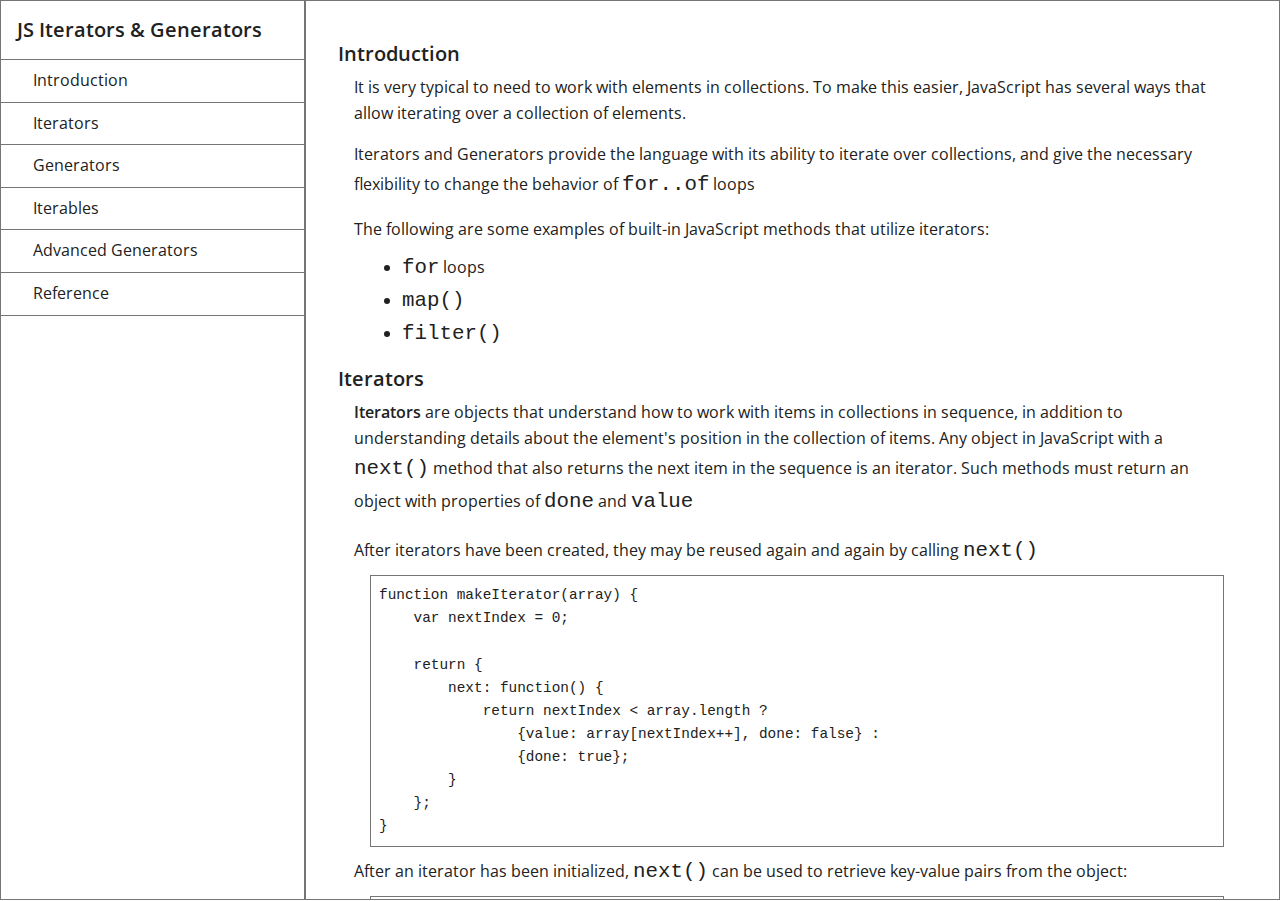
<file: v1/public/index.html>
<!DOCTYPE html>
<html lang="en">

<head>
    <meta charset="UTF-8">
    <meta name="viewport" content="width=device-width, initial-scale=1.0">
    <meta http-equiv="X-UA-Compatible" content="ie=edge">
    <link href="https://fonts.googleapis.com/css?family=Open+Sans:400,600" rel="stylesheet">
    <link rel="stylesheet" href="assets/styles/reset.css">
    <link rel="stylesheet" href="assets/styles/main.css">
    <title>Technical Documentation</title>
</head>

<body>
    <div class="main-container">
        <nav id="navbar" class="navbar">
            <header>
                <h1>JS Iterators &amp; Generators</h1>
            </header>
            <ul>
                <a class="nav-link" href="#Introduction">
                    <li>Introduction</li>
                </a>
                <a class="nav-link" href="#Iterators">
                    <li>Iterators</li>
                </a>

                <a class="nav-link" href="#Generators">
                    <li>Generators</li>
                </a>

                <a class="nav-link" href="#Iterables">
                    <li>Iterables</li>
                </a>
                <a class="nav-link" href="#Advanced_Generators">
                    <li>Advanced Generators</li>
                </a>
                <a class="nav-link" href="#Reference">
                    <li>Reference</li>
                </a>

            </ul>
        </nav>
        <main id="main-doc" class="main-doc">
            <section id="Introduction" class="main-section">
                <header>
                    <h1>Introduction</h1>
                </header>
                <p>It is very typical to need to work with elements in collections. To make this easier, JavaScript has several
                    ways that allow iterating over a collection of elements.</p>
                <p>Iterators and Generators provide the language with its ability to iterate over collections, and give the
                    necessary flexibility to change the behavior of
                    <code>for..of</code> loops</p>
                <p>The following are some examples of built-in JavaScript methods that utilize iterators:</p>
                <ul>
                    <li>
                        <code>for</code> loops</li>
                    <li>
                        <code>map()</code>
                    </li>
                    <li>
                        <code>filter()</code>
                    </li>
                </ul>
            </section>
            <section id="Iterators" class="main-section">
                <header>
                    <h1>Iterators</h1>
                </header>
                <p>
                    <strong>Iterators</strong> are objects that understand how to work with items in collections in sequence, in
                    addition to understanding details about the element's position in the collection of items. Any object
                    in JavaScript with a
                    <code>next()</code> method that also returns the next item in the sequence is an iterator. Such methods must return an object
                    with properties of
                    <code>done</code> and
                    <code>value</code>
                </p>

                <p>After iterators have been created, they may be reused again and again by calling
                    <code>next()</code>
                </p>

                <code class="long">function makeIterator(array) {
    var nextIndex = 0;

    return {
        next: function() {
            return nextIndex < array.length ?
                {value: array[nextIndex++], done: false} :
                {done: true};
        }
    };
}</code>

                <p>After an iterator has been initialized,
                    <code>next()</code> can be used to retrieve key-value pairs from the object:</p>

                <code class="long">var myArray = makeIterator(['one', 'two']);
console.log(myArray.next().value); // 'one'
console.log(myArray.next().value); // 'two'
console.log(myArray.next().done); // true</code>

            </section>
            <section id="Generators" class="main-section">
                <header>
                    <h1>Generators</h1>
                </header>
                <p>Custom iterators can be very helpful for many tasks, however their stateful nature means that programming
                    them can be tricky.
                    <strong>Generators</strong> offer a way to write an iterative algorithm via a function capable of keeping track
                    of its own state.</p>
                <p>
                    <strong>GeneratorFunctions</strong> are special functions that behave as factories for iterators. Such functions
                    return new Generator objects. The
                    <code>function*</code> syntax is used to designate a function as a GeneratorFunction</p>
                <code class="long">function* idMaker() {
    var index = 0;
    while(true)
        yield index++;
}

var gen = idMaker();

console.log(gen.next().value); // 0
console.log(gen.next().value); // 1
console.log(gen.next().value); // 2
// ...</code>

            </section>
            <section id="Iterables" class="main-section">
                <header>
                    <h1>Iterables</h1>
                </header>
                <p>
                    <strong>Iterables</strong> are objects that have a specified iteration behavior.</p>
                <p>Objects must implement the
                    <code>@@iterator</code> method in order to be
                    <strong>iterable</strong>. This requires the object to have a property with the
                    <code>Symbol.iterator</code> key.</p>
                <p>Custom iterables may be defined as follows:</p>
                <code class="long">var myIterable = {};
myIterable[Symbol.iterator] = function* () {
    yield 1;
    yield 2;
    yield 3;
};

for (let value of myIterable) {
    console.log(value);
}
// 1
// 2
// 3</code>
                <p>The built-in
                    <code>String</code>,
                    <code>Array</code>,
                    <code>TypedArray</code>, and
                    <code>Set</code> types are all iterables, as their prototypes have a
                    <code>Symbol.iterator</code> method defined.</p>
                <p>A few statements and expressions require an iterable, including
                    <code>for-of</code> loops, spread syntax,
                    <code>yield*</code>, and destructuring assignment</p>
                <code class="long">for (let value of ['a', 'b', 'c']) {
    console.log(value);
}
// "a"
// "b"
// "c"

[...'abc']; // ["a", "b", "c"]

function* gen() {
    yield* ['a', 'b', 'c'];
}

gen().next(); // { value: "a", done: false }

[a, b, c] = new Set(['a', 'b', 'c']);
a; // "a"</code>

            </section>
            <section id="Advanced_Generators" class="main-section">
                <header>
                    <h1>Advanced Generators</h1>
                </header>
                <p>Generators can be used to efficiently represent infinite or expensive sequences because their values are
                    only calculated as needed instead of all together at initialization.</p>
                <p>The
                    <code>next()</code> method of a generator is also able to accept an input value that can be used to modify the generator's
                    internal state. This value will be treated as the result of the last
                    <code>yield</code> that the generator stopped at.</p>
                <p>Fibonacci Sequence generator that uses
                    <code>next(x)</code> to restart the generator sequence mid-way:</p>
                <code class="long">function* fibonacci() {
var fn1 = 0;
var fn2 = 1;
while (true) {
    var current = fn1;
    fn1 = fn2;
    fn2 = current + fn1;
    var reset = yield current;
    if (reset) {
        fn1 = 0;
        fn2 = 1;
    }
}
}

var sequence = fibonacci();
console.log(sequence.next().value);     // 0
console.log(sequence.next().value);     // 1
console.log(sequence.next().value);     // 1
console.log(sequence.next().value);     // 2
console.log(sequence.next().value);     // 3
console.log(sequence.next().value);     // 5
console.log(sequence.next().value);     // 8
console.log(sequence.next(true).value); // 0
console.log(sequence.next().value);     // 1
console.log(sequence.next().value);     // 1
console.log(sequence.next().value);     // 2</code>
                <p>Generators can be forced to throw exceptions by calling their
                    <code>throw()</code> methods and passing in a value for the exception to throw.</p>
                <p>Generators possess a
                    <code>return(value)</code> method that finishes the generator and returns the input value.</p>

            </section>
            <section id="Reference" class="main-section">
                <header>
                    <h1>Reference</h1>
                </header>
                <p>Content is used here solely as an exercise to demonstrate the creation of a technical documentation page.</p>
                <ul>
                    <li>Source:
                        <a class="main-doc-link" href="https://developer.mozilla.org/en-US/docs/Web/JavaScript/Guide/Iterators_and_generators" target="_blank">Mozilla Developer Network</a> based on work by Mozilla Contributors.
                    </li>
                    <li>Original content licensed under
                        <a class="main-doc-link" href="http://creativecommons.org/licenses/by-sa/2.5/">CC-BY-SA 2.5</a>
                    </li>
                </ul>
            </section>
        </main>
    </div>
    <!-- <script src="https://gitcdn.link/repo/freeCodeCamp/testable-projects-fcc/master/build/bundle.js"></script> -->
</body>

</html>
</file>
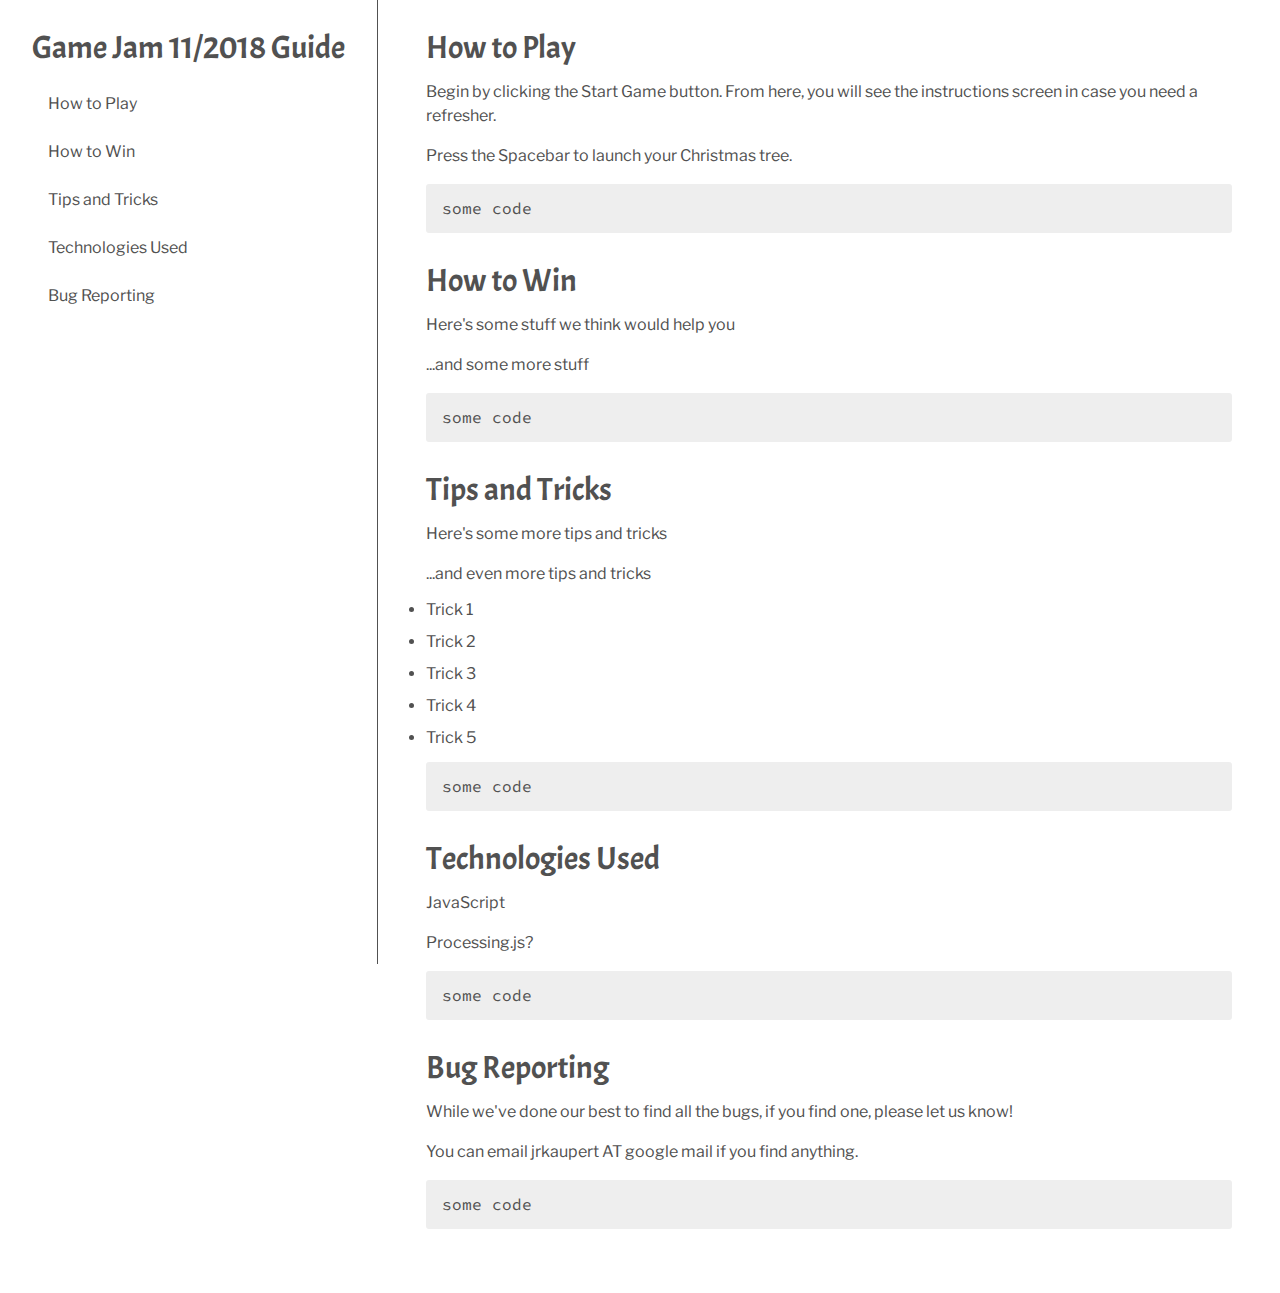
<file: v2/public/index.html>
<!DOCTYPE html>
<html lang="en">

<head>
  <meta charset="UTF-8">
  <meta name="viewport" content="width=device-width, initial-scale=1.0">
  <meta http-equiv="X-UA-Compatible" content="ie=edge">
  <link href="https://fonts.googleapis.com/css?family=Acme|Libre+Franklin|Source+Code+Pro" rel="stylesheet">
  <link rel="stylesheet" href="assets/styles/reset.css">
  <link rel="stylesheet" href="assets/styles/main.css">
  <title>Game Jam November 2018 Guide</title>
</head>

<body>
  <div class="wrapper">
    <nav id="navbar">
      <header>Game Jam 11/2018 Guide</header>
      <a href="#How_to_Play" class="nav-link">How to Play</a>
      <a href="#How_to_Win" class="nav-link">How to Win</a>
      <a href="#Tips_and_Tricks" class="nav-link">Tips and Tricks</a>
      <a href="#Technologies_Used" class="nav-link">Technologies Used</a>
      <a href="#Bug_Reporting" class="nav-link">Bug Reporting</a>
    </nav>
    <main id="main-doc">
      <section class="main-section" id="How_to_Play">
        <header>How to Play</header>
        <p>Begin by clicking the Start Game button. From here, you will see the instructions screen in case you need a
          refresher.</p>
        <p>Press the Spacebar to launch your Christmas tree.</p>
        <div class="code"><code>some code</code></div>
      </section>
      <section class="main-section" id="How_to_Win">
        <header>How to Win</header>
        <p>Here's some stuff we think would help you</p>
        <p>...and some more stuff</p>
        <div class="code"><code>some code</code></div>
      </section>
      <section class="main-section" id="Tips_and_Tricks">
        <header>Tips and Tricks</header>
        <p>Here's some more tips and tricks</p>
        <p>...and even more tips and tricks</p>
        <li>Trick 1</li>
        <li>Trick 2</li>
        <li>Trick 3</li>
        <li>Trick 4</li>
        <li>Trick 5</li>
        <div class="code"><code>some code</code></div>
      </section>
      <section class="main-section" id="Technologies_Used">
        <header>Technologies Used</header>
        <p>JavaScript</p>
        <p>Processing.js?</p>
        <div class="code"><code>some code</code></div>
      </section>
      <section class="main-section" id="Bug_Reporting">
        <header>Bug Reporting</header>
        <p>While we've done our best to find all the bugs, if you find one, please let us know!</p>
        <p>You can email jrkaupert AT google mail if you find anything.</p>
        <div class="code"><code>some code</code></div>
      </section>
    </main>
  </div>
  <!-- <script src="https://cdn.freecodecamp.org/testable-projects-fcc/v1/bundle.js"></script> -->
</body>

</html>
</file>
<file: v1/public/assets/styles/main.css>
/* Box Sizing */
*,
*:before,
*:after {
  -webkit-box-sizing: border-box;
  -moz-box-sizing: border-box;
  box-sizing: border-box;
}

/* Typography */
body {
  font-family: "Open Sans", sans-serif;
  line-height: 1.6;
  color: #212121;
}

h1 {
  padding-top: 0.5rem;
  font-size: 1.25rem;
  font-weight: 600;
  line-height: 1.3;
}

strong {
  font-weight: 600;
}

/* Code Elements */
code {
  display: inline;
  font-family: monospace;
  font-size: 1.3rem;
  white-space: pre;
  word-break: normal;
  word-wrap: normal;
  padding-bottom: 1rem;
  cursor: text;
  overflow: auto;
}

.long {
  display: block;
  position: relative;
  left: 2rem;
  font-size: 0.9rem;
  width: 94%;
  padding: 0.5rem;
  border: 1px solid #757575;
}

/* List Styling */
.main-section ul {
  list-style-type: disc;
}

/* Link Styling */
.nav-link {
  text-decoration: none;
  color: #212121;
}

.main-doc-link {
  color: #9e9e9e;
}

.main-doc-link:hover {
  color: #212121;
}

.nav-link:hover {
  color: #f5f5f5;
}

/* Main Container */
.main-container {
  display: flex;
  flex-direction: row;
  height: 100vh;
  border: 1px solid #757575;
}

/* Nav Bar */
.navbar {
  flex: 1;
  height: 100vh;
}

.navbar header h1 {
  padding: 1rem;
}

.navbar ul li {
  padding: 0.5rem 2rem;
  border-top: 1px solid #757575;
}

.navbar ul:last-child {
  border-bottom: 1px solid #757575;
}

.navbar ul li:hover {
  background-color: #bdbdbd;
}

/* Main */
.main-doc {
  flex: 3;
  padding: 2rem;
  border-left: 2px solid #757575;
  overflow: auto;
}

.main-section p {
  padding: 0.5rem 2rem 0.5rem 1rem;
}

.main-section ul {
  padding: 0rem 2rem 0.5rem 4rem;
}

@media all and (max-width: 800px) {
  .main-container {
    flex-direction: column;
    height: auto;
  }

  .long {
    width: 89%;
  }

  .navbar {
    width: 100vw;
    border-bottom: 1px solid #757575;
    height: auto;
  }

  .navbar ul:last-child {
    border-bottom: 0;
  }

  .main-doc {
    border-left: 0;
  }

}
</file>
<file: v2/public/assets/styles/main.css>
body {
  color: #515151;
  font-family: 'Libre Franklin', sans-serif;
}

.wrapper {
  display: grid;
  grid:
    'navbar'
    'maindoc';
}

#navbar {
  grid-area: navbar;
  display: flex;
  flex-direction: column;
  padding: 2rem;
  border-bottom: 1px solid #515151;
}

#main-doc {
  grid-area: maindoc;
  padding: 2rem;
}

header {
  font-size: 2rem;
  font-family: 'Acme', sans-serif;
  padding-bottom: 1rem;
}

a {
  text-decoration: none;
  color: #515151;
  padding: 1rem;
}

p {
  font-size: 1rem;
  line-height: 1.5rem;
  padding-bottom: 1rem;
}

.main-section {
  padding: 0 1rem 2rem 1rem;
}

li {
  padding-bottom: 1rem;
}

.code {
  background-color: #eee;
  border-radius: 3px;
  padding: 1rem;
}

code {
  font-family: 'Source Code Pro', monospace;

}

@media all and (min-width: 1024px) {
  .wrapper {
    display: grid;
    grid:
      'navbar maindoc maindoc maindoc'
  }

  #navbar {
    height: 100vh;
    border-right: 1px solid #515151;
    border-bottom: none;
  }
}
</file>
